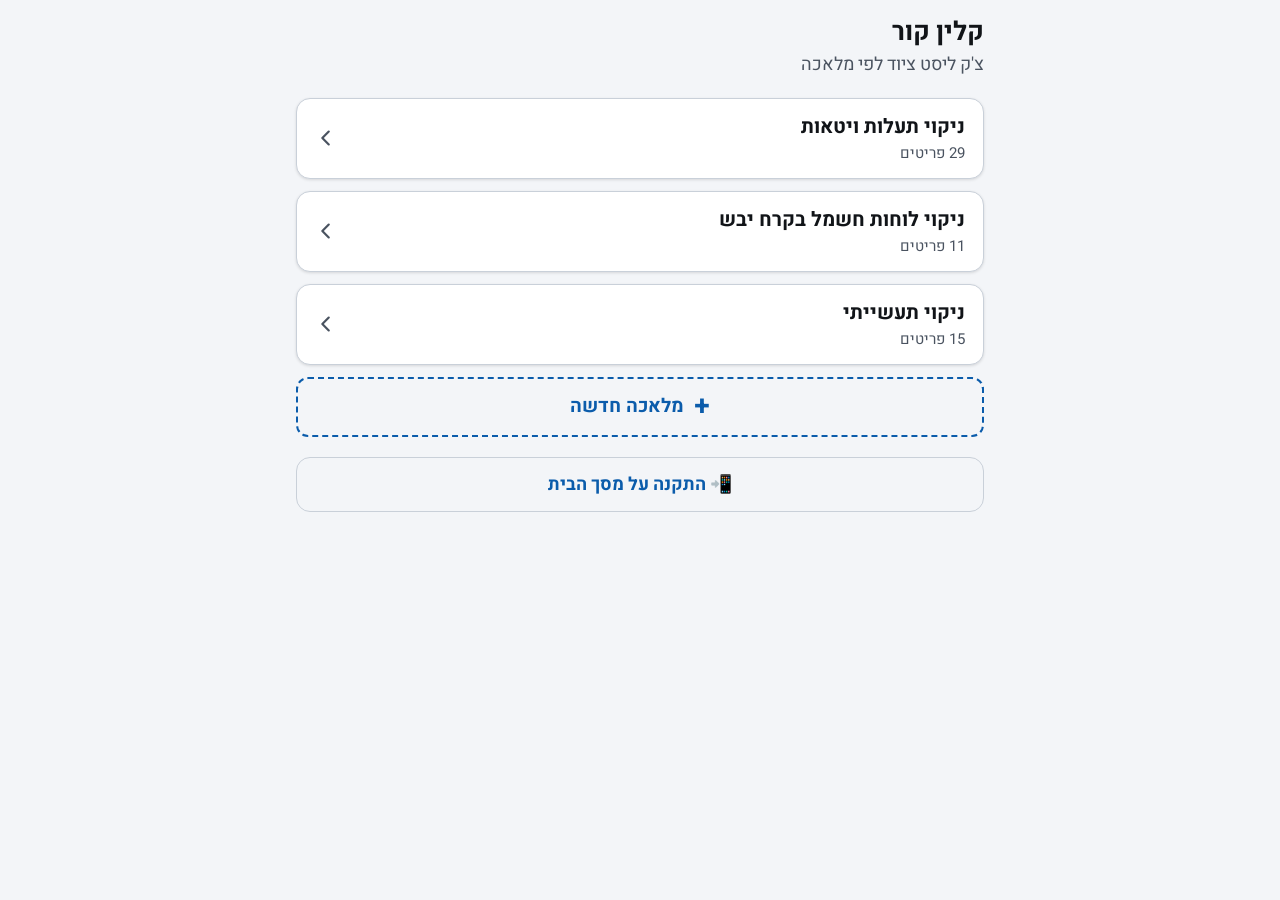
<file: index.html>
<!doctype html>
<html lang="he" dir="rtl">
<head>
  <meta charset="utf-8">
  <meta name="viewport" content="width=device-width, initial-scale=1, viewport-fit=cover">
  <title>קלין קור – צ'ק ליסט ציוד</title>
  <meta name="theme-color" content="#0b5cab" media="(prefers-color-scheme: light)">
  <meta name="theme-color" content="#101418" media="(prefers-color-scheme: dark)">
  <meta name="apple-mobile-web-app-capable" content="yes">
  <meta name="mobile-web-app-capable" content="yes">
  <meta name="apple-mobile-web-app-title" content="צ'ק ליסט">
  <meta name="apple-mobile-web-app-status-bar-style" content="default">
  <link rel="manifest" href="manifest.webmanifest">
  <link rel="icon" href="icons/icon-192.png" type="image/png">
  <link rel="apple-touch-icon" href="icons/apple-touch-icon.png">
  <link rel="stylesheet" href="css/style.css">
</head>
<body>
  <div id="update-bar" class="update-bar" hidden>
    <span>גרסה חדשה זמינה</span>
    <button type="button" id="update-btn" class="btn btn-small">רענן</button>
  </div>

  <!-- מסך ראשי -->
  <main id="home" class="screen">
    <header class="topbar">
      <h1>קלין קור</h1>
      <p class="sub">צ'ק ליסט ציוד לפי מלאכה</p>
    </header>
    <ul id="trade-list" class="trade-list"></ul>
    <button type="button" id="new-trade-btn" class="add-row">
      <span class="plus" aria-hidden="true">+</span> מלאכה חדשה
    </button>
    <p id="home-error" class="error" hidden></p>
    <a href="install.html" id="install-link" class="install-link">📲 התקנה על מסך הבית</a>
    <footer class="home-footer"><span id="version"></span></footer>
  </main>

  <!-- מסך צ'ק ליסט -->
  <main id="checklist" class="screen" hidden>
    <header class="topbar topbar-sticky">
      <div class="topbar-row">
        <button type="button" id="back-btn" class="icon-btn" aria-label="חזרה למסך הראשי">
          <svg viewBox="0 0 24 24" aria-hidden="true"><path d="M9 5l7 7-7 7" /></svg>
        </button>
        <h1 id="trade-title"></h1>
        <button type="button" id="edit-trade-btn" class="icon-btn edit-trade" aria-label="עריכת המלאכה" hidden>
          <svg viewBox="0 0 24 24" aria-hidden="true"><path d="M4 20h4L19 9l-4-4L4 16v4zM13.5 6.5l4 4"/></svg>
        </button>
      </div>
      <div class="progress" aria-live="polite">
        <div class="progress-text" id="progress-text"></div>
        <div class="progress-bar"><div id="progress-fill"></div></div>
      </div>
    </header>

    <section class="fields">
      <label class="field">
        <span>שם פרויקט</span>
        <input type="text" id="f-project" autocomplete="off" enterkeyhint="next">
      </label>
      <label class="field">
        <span>תאריך ביצוע עבודה</span>
        <input type="date" id="f-date">
      </label>
    </section>

    <p id="base-changed" class="notice" hidden>רשימת הבסיס של המלאכה עודכנה. לחץ "איפוס" כדי לקבל את הרשימה החדשה.</p>

    <ul id="items" class="items"></ul>

    <button type="button" id="add-item" class="add-row">
      <span class="plus" aria-hidden="true">+</span> הוסף סעיף
    </button>

    <div class="spacer"></div>

    <footer class="actions">
      <button type="button" id="reset-btn" class="btn btn-secondary">איפוס</button>
      <button type="button" id="export-btn" class="btn btn-primary">ייצוא ל-PDF</button>
    </footer>
  </main>

  <!-- חלון אישור איפוס -->
  <div id="reset-dialog" class="overlay" hidden>
    <div class="sheet" role="dialog" aria-modal="true" aria-labelledby="reset-title">
      <h2 id="reset-title">לאפס את הצ'ק ליסט?</h2>
      <p>כל הסימונים, הכמויות, הסעיפים שנוספו או נמחקו ושם הפרויקט יחזרו לרשימת הבסיס.</p>
      <div class="sheet-actions">
        <button type="button" class="btn btn-secondary" data-close>ביטול</button>
        <button type="button" id="reset-confirm" class="btn btn-danger">כן, לאפס</button>
      </div>
    </div>
  </div>

  <!-- חלון מלאכה חדשה / עריכת מלאכה -->
  <div id="trade-dialog" class="overlay" hidden>
    <div class="sheet sheet-form" role="dialog" aria-modal="true" aria-labelledby="trade-dialog-title">
      <h2 id="trade-dialog-title">מלאכה חדשה</h2>
      <label class="field">
        <span>שם המלאכה</span>
        <input type="text" id="t-name" autocomplete="off" enterkeyhint="next">
      </label>
      <label class="field">
        <span>סעיפים – סעיף בכל שורה</span>
        <textarea id="t-items" rows="9" placeholder="שואב אבק + צנרת&#10;סולם 5 שלבים&#10;כפפות חד&quot;פ"></textarea>
      </label>
      <p class="field-note">אפשר להדביק רשימה מוואטסאפ. מספור בתחילת שורה (1. / -) יוסר אוטומטית.</p>
      <p id="t-error" class="error" hidden></p>
      <div class="sheet-actions">
        <button type="button" class="btn btn-secondary" data-close>ביטול</button>
        <button type="button" id="t-save" class="btn btn-primary">שמור</button>
      </div>
      <div id="t-extra" class="sheet-extra" hidden>
        <p class="field-note">המלאכה שמורה רק בטלפון הזה. כדי שתופיע אצל כולם, שלח אותה לעדכון.</p>
        <button type="button" id="t-share" class="btn btn-secondary btn-block">שלח לעדכון כללי</button>
        <button type="button" id="t-delete" class="btn-link danger-link">מחק את המלאכה</button>
        <div id="t-delete-confirm" class="confirm-row" hidden>
          <span>למחוק את המלאכה ואת הטיוטה שלה?</span>
          <div class="sheet-actions">
            <button type="button" id="t-delete-no" class="btn btn-secondary">לא</button>
            <button type="button" id="t-delete-yes" class="btn btn-danger">כן, למחוק</button>
          </div>
        </div>
      </div>
    </div>
  </div>

  <!-- חלון PDF מוכן -->
  <div id="pdf-dialog" class="overlay" hidden>
    <div class="sheet" role="dialog" aria-modal="true" aria-labelledby="pdf-title">
      <h2 id="pdf-title">ה-PDF מוכן</h2>
      <p id="pdf-name" class="pdf-name"></p>
      <img id="pdf-preview" class="pdf-preview" alt="תצוגה מקדימה של העמוד הראשון">
      <div class="sheet-actions">
        <button type="button" id="pdf-share" class="btn btn-primary">שיתוף / שמירה</button>
        <button type="button" id="pdf-download" class="btn btn-secondary">הורדה</button>
      </div>
      <button type="button" class="btn btn-link" data-close>סגור</button>
    </div>
  </div>

  <div id="toast" class="toast" hidden>
    <span id="toast-text"></span>
    <button type="button" id="toast-action" class="btn-link"></button>
  </div>

  <script src="vendor/jspdf.umd.min.js"></script>
  <script src="js/pdf-template.js"></script>
  <script src="js/app.js"></script>
</body>
</html>
</file>
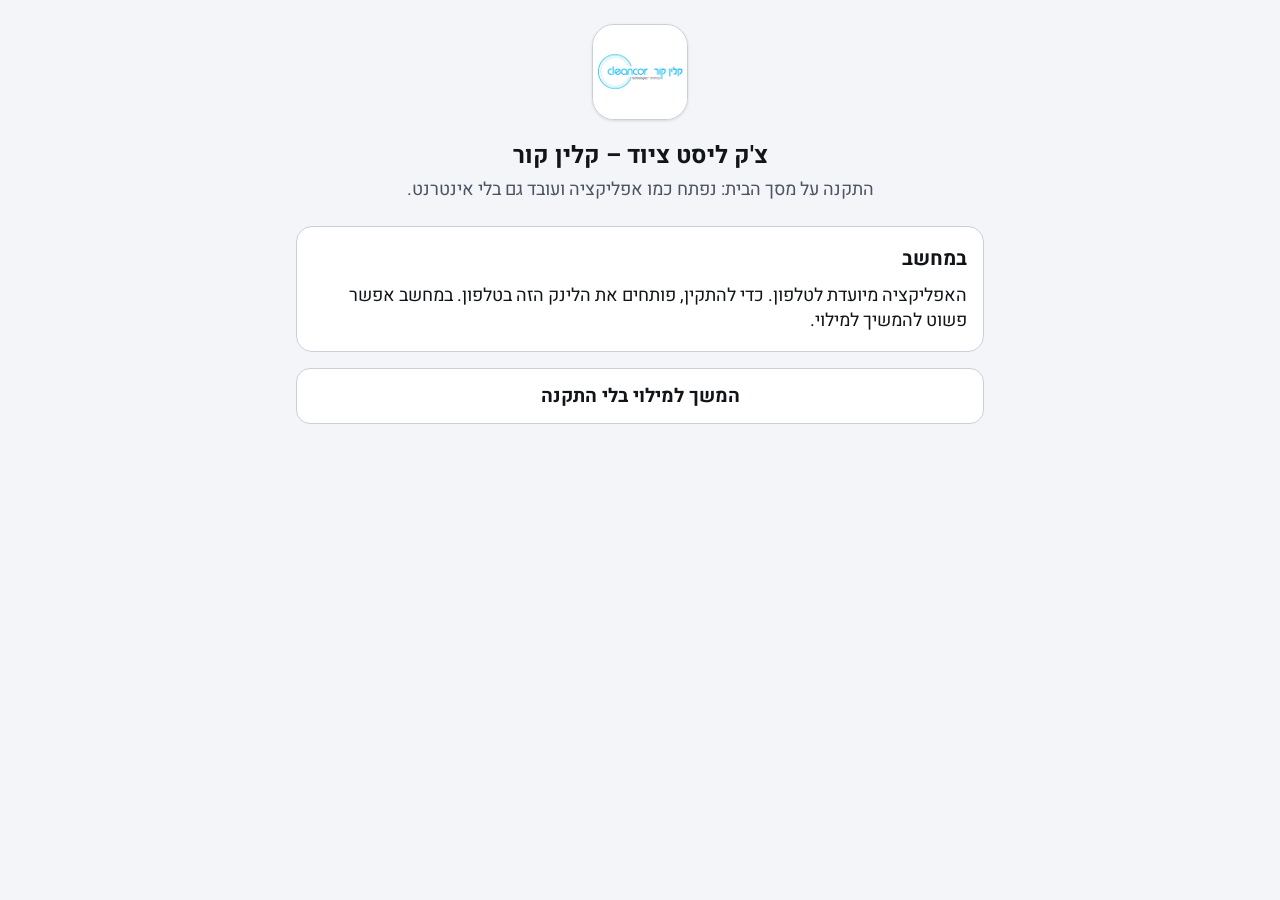
<file: install.html>
<!doctype html>
<html lang="he" dir="rtl">
<head>
  <meta charset="utf-8">
  <meta name="viewport" content="width=device-width, initial-scale=1, viewport-fit=cover">
  <title>התקנה – קלין קור צ'ק ליסט</title>
  <meta name="theme-color" content="#0b5cab" media="(prefers-color-scheme: light)">
  <meta name="theme-color" content="#101418" media="(prefers-color-scheme: dark)">
  <meta name="apple-mobile-web-app-capable" content="yes">
  <meta name="mobile-web-app-capable" content="yes">
  <meta name="apple-mobile-web-app-title" content="צ'ק ליסט">
  <link rel="manifest" href="manifest.webmanifest">
  <link rel="icon" href="icons/icon-192.png" type="image/png">
  <link rel="apple-touch-icon" href="icons/apple-touch-icon.png">
  <link rel="stylesheet" href="css/style.css">
</head>
<body>
  <main class="screen install">
    <header class="install-head">
      <img src="icons/icon-192.png" alt="" width="96" height="96" class="app-icon">
      <h1>צ'ק ליסט ציוד – קלין קור</h1>
      <p class="sub">התקנה על מסך הבית: נפתח כמו אפליקציה ועובד גם בלי אינטרנט.</p>
    </header>

    <!-- כבר מותקן / נפתח מתוך האפליקציה -->
    <section id="s-installed" class="card" hidden>
      <h2>האפליקציה מותקנת ✓</h2>
      <p>אפשר לפתוח אותה מהאייקון "צ'ק ליסט" במסך הבית.</p>
    </section>

    <!-- אנדרואיד עם כפתור התקנה -->
    <section id="s-prompt" class="card" hidden>
      <button type="button" id="install-btn" class="btn btn-primary btn-block">התקן על מסך הבית</button>
    </section>

    <!-- אייפון -->
    <section id="s-ios" class="card" hidden>
      <h2>התקנה באייפון</h2>
      <ol class="steps">
        <li>
          <span class="step-icon"><svg viewBox="0 0 24 24" aria-hidden="true"><path d="M12 3v12M7.5 7.5L12 3l4.5 4.5M6 11H5v10h14V11h-1"/></svg></span>
          <span>לוחצים על כפתור <b>השיתוף</b> (ריבוע עם חץ למעלה). בספארי הוא בתחתית המסך או ליד שורת הכתובת.</span>
        </li>
        <li>
          <span class="step-icon"><svg viewBox="0 0 24 24" aria-hidden="true"><rect x="4" y="4" width="16" height="16" rx="4"/><path d="M12 8.5v7M8.5 12h7"/></svg></span>
          <span>גוללים למטה ובוחרים <b>"הוסף למסך הבית"</b>.</span>
        </li>
        <li>
          <span class="step-icon step-text">הוסף</span>
          <span>לוחצים <b>"הוסף"</b> בפינה העליונה. האייקון "צ'ק ליסט" יופיע במסך הבית.</span>
        </li>
      </ol>
      <p class="hint">אם הלינק נפתח מתוך וואטסאפ, קודם פותחים אותו בספארי (תפריט ⋯ ← "פתח בספארי").</p>
    </section>

    <!-- אנדרואיד בלי כפתור (דפדפן אחר / וואטסאפ / כבר הותקן) -->
    <section id="s-android" class="card" hidden>
      <h2>התקנה באנדרואיד</h2>
      <ol class="steps">
        <li>
          <span class="step-icon step-text">⋮</span>
          <span>פותחים את <b>תפריט הדפדפן</b> (שלוש נקודות למעלה) ב-Chrome.</span>
        </li>
        <li>
          <span class="step-icon"><svg viewBox="0 0 24 24" aria-hidden="true"><rect x="4" y="4" width="16" height="16" rx="4"/><path d="M12 8.5v7M8.5 12h7"/></svg></span>
          <span>בוחרים <b>"התקנת אפליקציה"</b> או <b>"הוספה למסך הבית"</b>, ומאשרים.</span>
        </li>
      </ol>
      <p class="hint">אם הלינק נפתח מתוך וואטסאפ, קודם פותחים אותו ב-Chrome (תפריט ⋮ ← "פתח ב-Chrome").</p>
    </section>

    <!-- מחשב -->
    <section id="s-desktop" class="card" hidden>
      <h2>במחשב</h2>
      <p>האפליקציה מיועדת לטלפון. כדי להתקין, פותחים את הלינק הזה בטלפון. במחשב אפשר פשוט להמשיך למילוי.</p>
    </section>

    <a href="./" class="btn btn-secondary btn-block continue">המשך למילוי בלי התקנה</a>
  </main>

  <script src="js/install.js"></script>
</body>
</html>
</file>
<file: css/style.css>
@font-face {
  font-family: "Heebo";
  font-weight: 400;
  font-display: swap;
  src: url("../fonts/heebo-hebrew-400-normal.woff2") format("woff2");
  unicode-range: U+0590-05FF, U+200C-2010, U+20AA, U+25CC, U+FB1D-FB4F;
}
@font-face {
  font-family: "Heebo";
  font-weight: 400;
  font-display: swap;
  src: url("../fonts/heebo-latin-400-normal.woff2") format("woff2");
  unicode-range: U+0000-00FF, U+0131, U+0152-0153, U+02BB-02BC, U+02C6, U+02DA, U+02DC, U+0304, U+0308, U+0329, U+2000-206F, U+2074, U+20AC, U+2122, U+2191, U+2193, U+2212, U+2215, U+FEFF, U+FFFD;
}
@font-face {
  font-family: "Heebo";
  font-weight: 700;
  font-display: swap;
  src: url("../fonts/heebo-hebrew-700-normal.woff2") format("woff2");
  unicode-range: U+0590-05FF, U+200C-2010, U+20AA, U+25CC, U+FB1D-FB4F;
}
@font-face {
  font-family: "Heebo";
  font-weight: 700;
  font-display: swap;
  src: url("../fonts/heebo-latin-700-normal.woff2") format("woff2");
  unicode-range: U+0000-00FF, U+0131, U+0152-0153, U+02BB-02BC, U+02C6, U+02DA, U+02DC, U+0304, U+0308, U+0329, U+2000-206F, U+2074, U+20AC, U+2122, U+2191, U+2193, U+2212, U+2215, U+FEFF, U+FFFD;
}

:root {
  --bg: #f3f5f8;
  --surface: #ffffff;
  --text: #111418;
  --muted: #4a5360;
  --border: #c9d0d9;
  --primary: #0b5cab;
  --primary-text: #ffffff;
  --checked-bg: #e7f3ea;
  --check: #1b7a3a;
  --danger: #b3261e;
  --notice-bg: #fff4d6;
  --notice-text: #5a4300;
  --shadow: 0 1px 3px rgba(0, 0, 0, .12);
  color-scheme: light;
}
@media (prefers-color-scheme: dark) {
  :root {
    --bg: #101418;
    --surface: #1b2128;
    --text: #f1f4f7;
    --muted: #aab4bf;
    --border: #3a4552;
    --primary: #4da3ff;
    --primary-text: #08131f;
    --checked-bg: #17301f;
    --check: #5fd38a;
    --danger: #ff8a80;
    --notice-bg: #3a3112;
    --notice-text: #ffe8a3;
    --shadow: none;
    color-scheme: dark;
  }
}

* { box-sizing: border-box; }
html { -webkit-text-size-adjust: 100%; }
body {
  margin: 0;
  background: var(--bg);
  color: var(--text);
  font-family: "Heebo", system-ui, -apple-system, "Segoe UI", Arial, sans-serif;
  font-size: 18px;
  line-height: 1.4;
  -webkit-tap-highlight-color: transparent;
}
button, input, textarea { font: inherit; color: inherit; }
[hidden] { display: none !important; }

.screen {
  max-width: 720px;
  margin: 0 auto;
  min-height: 100vh;
  min-height: 100dvh;
  padding: 0 16px calc(16px + env(safe-area-inset-bottom));
}

/* כותרות */
.topbar { padding: calc(14px + env(safe-area-inset-top)) 0 12px; }
.topbar h1 { margin: 0; font-size: 26px; font-weight: 700; }
.topbar .sub { margin: 2px 0 0; color: var(--muted); }
.topbar-sticky {
  position: sticky; top: 0; z-index: 5;
  background: var(--bg);
  border-bottom: 1px solid var(--border);
  margin: 0 -16px; padding-inline: 16px;
}
.topbar-row { display: flex; align-items: center; gap: 8px; }
.topbar-row h1 { font-size: 21px; line-height: 1.25; }

.icon-btn {
  flex: none;
  width: 48px; height: 48px;
  display: grid; place-items: center;
  border: 0; border-radius: 12px;
  background: transparent; cursor: pointer;
}
.icon-btn svg { width: 26px; height: 26px; fill: none; stroke: currentColor; stroke-width: 2.4; stroke-linecap: round; stroke-linejoin: round; }
.icon-btn:active { background: var(--border); }

/* התקדמות */
.progress { margin-top: 8px; }
.progress-text { font-weight: 700; font-size: 17px; }
.progress-bar { height: 8px; border-radius: 4px; background: var(--border); overflow: hidden; margin-top: 4px; }
#progress-fill { height: 100%; width: 0; background: var(--check); transition: width .2s; }

/* מסך ראשי */
.trade-list { list-style: none; margin: 8px 0 0; padding: 0; display: grid; gap: 12px; }
.trade-list button {
  width: 100%; min-height: 72px;
  display: flex; align-items: center; justify-content: space-between; gap: 12px;
  padding: 14px 18px;
  text-align: start;
  background: var(--surface);
  border: 1px solid var(--border); border-radius: 14px;
  box-shadow: var(--shadow);
  font-size: 20px; font-weight: 700;
  cursor: pointer;
}
.trade-list button:active { border-color: var(--primary); }
.trade-list .meta { display: block; font-size: 15px; font-weight: 400; color: var(--muted); margin-top: 2px; }
.trade-list .chev { flex: none; width: 22px; height: 22px; fill: none; stroke: var(--muted); stroke-width: 2.4; stroke-linecap: round; stroke-linejoin: round; }
.home-footer { margin-top: 32px; text-align: center; color: var(--muted); font-size: 14px; }

/* שדות כותרת */
.fields { display: grid; gap: 12px; margin: 16px 0; }
.field { display: grid; gap: 4px; }
.field span { font-weight: 700; font-size: 16px; color: var(--muted); }
.field input {
  width: 100%; min-height: 52px;
  padding: 10px 14px;
  background: var(--surface);
  border: 1.5px solid var(--border); border-radius: 12px;
  font-size: 18px;
}
.field input[type="date"] { text-align: right; }
input:focus-visible, button:focus-visible { outline: 3px solid var(--primary); outline-offset: 2px; }

.notice { background: var(--notice-bg); color: var(--notice-text); padding: 10px 14px; border-radius: 12px; font-size: 16px; }

/* פריטים */
.items { list-style: none; margin: 0; padding: 0; display: grid; grid-template-columns: minmax(0, 1fr); gap: 8px; }
.item {
  display: flex; align-items: center; gap: 4px;
  min-height: 64px;
  padding: 6px 2px 6px 6px;
  background: var(--surface);
  border: 1px solid var(--border); border-radius: 12px;
}
.item.checked { background: var(--checked-bg); border-color: var(--check); }
.check {
  flex: none; position: relative;
  width: 48px; height: 52px;
  display: grid; place-items: center;
  cursor: pointer;
}
.check input { position: absolute; inset: 0; opacity: 0; margin: 0; cursor: pointer; }
.check .box {
  width: 32px; height: 32px;
  border: 2.5px solid var(--muted); border-radius: 8px;
  display: grid; place-items: center;
  background: var(--surface);
}
.check .box svg { width: 22px; height: 22px; fill: none; stroke: #fff; stroke-width: 3.5; stroke-linecap: round; stroke-linejoin: round; visibility: hidden; }
.check input:checked + .box { background: var(--check); border-color: var(--check); }
.check input:checked + .box svg { visibility: visible; }
.check input:focus-visible + .box { outline: 3px solid var(--primary); outline-offset: 2px; }

.item .name {
  flex: 1; width: 0; min-width: 0;
  display: block;
  padding: 8px 6px;
  font-size: 18px; line-height: 1.35;
  overflow: hidden; resize: none;
  border: 1.5px solid transparent; border-radius: 10px;
  background: transparent;
}
.item .name:focus { border-color: var(--primary); background: var(--surface); outline: none; }
.item .name:placeholder-shown { border-style: dashed; border-color: var(--border); }
.qty {
  flex: none;
  width: 58px; height: 48px;
  text-align: center;
  font-size: 20px; font-weight: 700;
  background: var(--bg);
  border: 1.5px solid var(--border); border-radius: 10px;
}
.qty::placeholder { color: var(--muted); font-weight: 400; font-size: 15px; }
.del {
  flex: none;
  width: 40px; height: 48px;
  display: grid; place-items: center;
  border: 0; border-radius: 10px;
  background: transparent; color: var(--muted);
  cursor: pointer;
}
.del svg { width: 22px; height: 22px; fill: none; stroke: currentColor; stroke-width: 2; stroke-linecap: round; stroke-linejoin: round; }
.del:active { color: var(--danger); background: var(--bg); }

.add-row {
  width: 100%; min-height: 60px; margin-top: 8px;
  display: flex; align-items: center; justify-content: center; gap: 10px;
  background: transparent;
  border: 2px dashed var(--primary); border-radius: 12px;
  color: var(--primary); font-size: 19px; font-weight: 700;
  cursor: pointer;
}
.add-row .plus { font-size: 28px; line-height: 1; }

.spacer { height: 100px; }

/* כפתורים */
.actions {
  position: fixed; bottom: 0; left: 0; right: 0; z-index: 6;
  display: flex; gap: 10px;
  max-width: 720px; margin: 0 auto;
  padding: 12px 16px calc(12px + env(safe-area-inset-bottom));
  background: var(--bg);
  border-top: 1px solid var(--border);
}
.btn {
  min-height: 56px; padding: 0 20px;
  border: 0; border-radius: 14px;
  font-size: 19px; font-weight: 700;
  cursor: pointer;
}
.btn:disabled { opacity: .6; }
.btn-primary { flex: 2; background: var(--primary); color: var(--primary-text); }
.btn-secondary { flex: 1; background: var(--surface); color: var(--text); border: 1.5px solid var(--border); }
.btn-danger { flex: 1; background: var(--danger); color: var(--bg); }
.btn-small { min-height: 40px; padding: 0 16px; font-size: 16px; background: var(--primary-text); color: var(--primary); }
.btn-link { background: none; border: 0; color: var(--primary); font-weight: 700; padding: 10px; cursor: pointer; }

/* חלונות */
.overlay {
  position: fixed; inset: 0; z-index: 20;
  background: rgba(0, 0, 0, .55);
  display: flex; align-items: flex-end; justify-content: center;
}
.sheet {
  width: 100%; max-width: 560px; max-height: 92vh; overflow: auto;
  background: var(--surface);
  border-radius: 20px 20px 0 0;
  padding: 22px 18px calc(18px + env(safe-area-inset-bottom));
  text-align: center;
}
.sheet h2 { margin: 0 0 8px; font-size: 22px; }
.sheet p { margin: 0 0 16px; color: var(--muted); }
.sheet-actions { display: flex; gap: 10px; }
.sheet-actions .btn { flex: 1; }
.pdf-name { font-weight: 700; color: var(--text) !important; overflow-wrap: anywhere; }
.pdf-preview { display: block; width: 70%; max-width: 260px; margin: 0 auto 16px; border: 1px solid var(--border); background: #fff; }

/* הודעות */
.update-bar {
  position: sticky; top: 0; z-index: 30;
  display: flex; align-items: center; justify-content: center; gap: 12px;
  padding: calc(8px + env(safe-area-inset-top)) 16px 8px;
  background: var(--primary); color: var(--primary-text); font-weight: 700;
}
.toast {
  position: fixed; z-index: 25;
  left: 16px; right: 16px; bottom: calc(96px + env(safe-area-inset-bottom));
  max-width: 560px; margin: 0 auto;
  display: flex; align-items: center; justify-content: space-between; gap: 12px;
  padding: 10px 16px;
  background: var(--text); color: var(--bg);
  border-radius: 12px;
}
.toast .btn-link { color: var(--bg); text-decoration: underline; min-height: 44px; }
.error { color: var(--danger); font-weight: 700; }

/* לינק ודף התקנה */
.install-link {
  display: block; margin-top: 20px; padding: 14px;
  text-align: center; font-weight: 700; color: var(--primary);
  text-decoration: none;
  border: 1.5px solid var(--border); border-radius: 14px;
}
.install-head { text-align: center; padding: calc(24px + env(safe-area-inset-top)) 0 8px; }
.install-head h1 { margin: 12px 0 4px; font-size: 24px; }
.install-head .sub { margin: 0; color: var(--muted); }
.app-icon { border-radius: 22px; box-shadow: var(--shadow); border: 1px solid var(--border); }
.card {
  margin-top: 16px; padding: 18px 16px;
  background: var(--surface);
  border: 1px solid var(--border); border-radius: 16px;
}
.card h2 { margin: 0 0 10px; font-size: 20px; }
.card p { margin: 0; }
.btn-block { display: flex; align-items: center; justify-content: center; width: 100%; text-decoration: none; }
.continue { margin-top: 16px; }
.steps { list-style: none; margin: 0; padding: 0; display: grid; gap: 14px; counter-reset: step; }
.steps li { display: flex; align-items: center; gap: 12px; }
.step-icon {
  flex: none; width: 48px; height: 48px;
  display: grid; place-items: center;
  border-radius: 12px; background: var(--bg); border: 1px solid var(--border);
  color: var(--primary); font-weight: 700; font-size: 16px;
}
.step-icon svg { width: 28px; height: 28px; fill: none; stroke: currentColor; stroke-width: 2; stroke-linecap: round; stroke-linejoin: round; }
.step-text { font-size: 22px; }
.steps li .step-text:not(:only-child) { font-size: 15px; }
.hint { margin-top: 14px !important; padding: 10px 12px; border-radius: 10px; background: var(--notice-bg); color: var(--notice-text); font-size: 16px; }

/* מלאכה חדשה / עריכה */
#new-trade-btn { margin-top: 12px; }
.topbar-row h1 { flex: 1; }
.sheet-form { text-align: start; }
.sheet-form h2 { text-align: center; }
.sheet-form .field { margin-bottom: 12px; }
.field textarea {
  width: 100%; min-height: 200px;
  padding: 10px 14px;
  background: var(--bg);
  border: 1.5px solid var(--border); border-radius: 12px;
  font-size: 18px; line-height: 1.5;
  resize: vertical;
}
.field-note { font-size: 15px; color: var(--muted); margin: -4px 0 12px !important; }
.sheet-extra { margin-top: 18px; padding-top: 14px; border-top: 1px solid var(--border); text-align: center; }
.sheet-extra .btn-block { margin-bottom: 6px; }
.danger-link { color: var(--danger); }
.confirm-row { margin-top: 8px; padding: 12px; border-radius: 12px; background: var(--bg); }
.confirm-row span { display: block; margin-bottom: 10px; font-weight: 700; }
</file>
